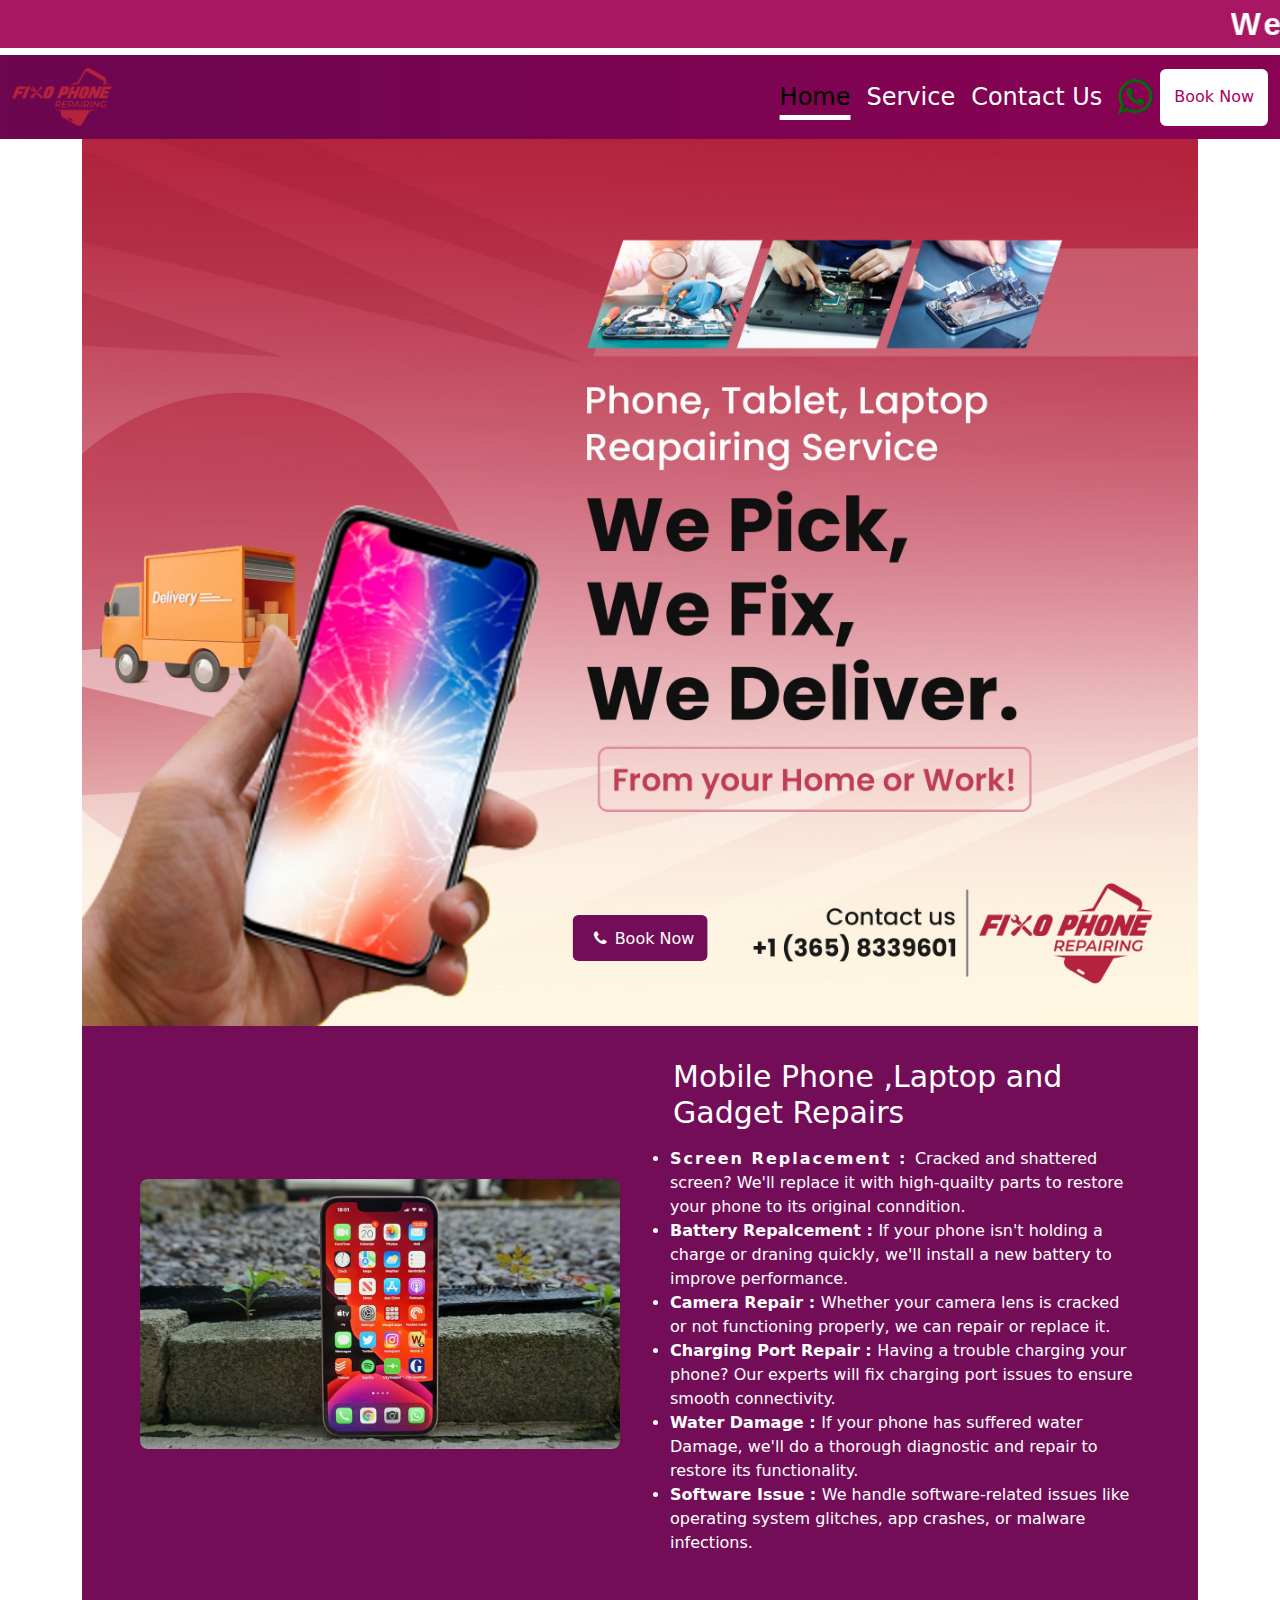
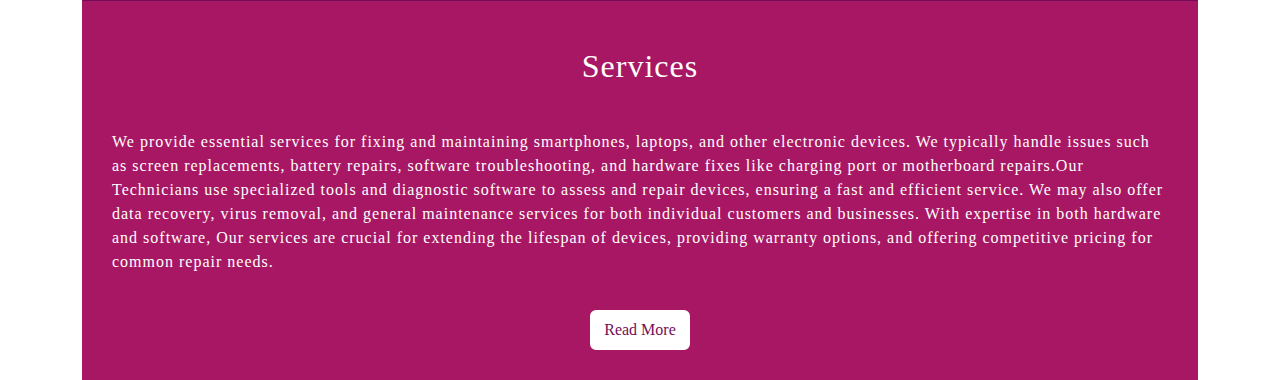
<file: index.html>
<!DOCTYPE html>
<html lang="en">
  <head>
    <meta charset="UTF-8" />
    <meta name="viewport" content="width=device-width, initial-scale=1, maximum-scale=1, user-scalable=no">

    <title>Fixo Phones Repairs</title>

    <link
      href="https://cdn.jsdelivr.net/npm/bootstrap@5.3.3/dist/css/bootstrap.min.css"
      rel="stylesheet"
    />
    <link rel="stylesheet" href="./style.css" />

    <link
      rel="stylesheet"
      href="https://cdnjs.cloudflare.com/ajax/libs/font-awesome/4.7.0/css/font-awesome.min.css"
    />
  </head>

  <body>
    <marquee
      behavior="smooth"
      direction="left"
      style="
        background-color: #a81764;
        color: #fff;
        font-size: 2rem;
        letter-spacing: 3px;
        font-weight: 800;
        font-family: 'Segoe UI', Tahoma, Geneva, Verdana, sans-serif;
      "
      >We Pick We Repair We Deliver</marquee
    >
    <!-- navbar -->
    <nav class="navbar navbar-expand-sm fixed">
      <div class="container-fluid">
        <a class="navbar-brand " href="./index.html"><img class="logo" src="./image/2.png" alt=""></a>
        <button
          class="navbar-toggler"
          type="button"
          data-bs-toggle="collapse"
          data-bs-target="#mynavbar"
        >
          <span class="navbar-toggler-icon"></span>
        </button>
        <div class="collapse navbar-collapse" id="mynavbar">
          <ul class="navbar-nav ms-auto">
            <li class="nav-item">
              <a class="nav-link active" href="./index.html">Home</a>
            </li>
            <li class="nav-item">
              <a class="nav-link" href="./service.html">Service</a>
            </li>
            <li class="nav-item">
              <a class="nav-link" href="./contact.html">Contact Us</a>
            </li>
          </ul>
          <form class="d-flex">
            <!-- Button trigger modal -->
            <!-- Button trigger modal -->
            
          <a href="https://wa.me/13658339601" target="_blank" class="new-1 m-2"
          ><i class="fa fa-whatsapp"></i
        ></a>
    
            <button
              type="button"
              class="btn btn-1"
              data-bs-toggle="modal"
              data-bs-target="#exampleModal"
            >
              Book Now
            </button>

            <!-- Modal -->
            <div
              class="modal fade"
              id="exampleModal"
              tabindex="-1"
              aria-labelledby="exampleModalLabel"
              aria-hidden="true"
            >
              <div class="modal-dialog modal-dialog-scrollable modal-lg">
                <div class="modal-content">
                  <div class="modal-header">
                    <img class="logo" src="./image/2.png" alt="img" />
                    <h1 class="modal-title fs-5" id="exampleModalLabel">
                      Get A Query
                    </h1>
                    <button
                      type="button"
                      class="btn-close"
                      data-bs-dismiss="modal"
                      aria-label="Close"
                    ></button>
                  </div>
                  <div class="modal-body">
                    <form action="" method="post">
                      <div class="row g-3">
                        <div class="col m-3">
                          <label class="text-lb" for="customer"
                            >Customer name</label
                          >
                          <input
                            type="text"
                            class="form-control m-2"
                            placeholder="First name"
                            aria-label="Customername"
                            name="customer"
                            id="customer"
                            required
                          />
                        </div>
                        <div class="col m-3">
                          <label class="text-lb" for="phoneno">Phone No</label>
                          <input
                            type="number"
                            class="form-control m-2"
                            placeholder="+1231546"
                            aria-label="phoneno"
                            name="phoneno"
                            id="phoneno"
                            required
                          />
                        </div>
                      </div>
                      <div class="row g-3">
                        <div class="col m-3">
                          <label class="text-lb" for="pickup"
                            >Pickup Location</label
                          >
                          <input
                            type="text"
                            class="form-control m-2"
                            placeholder="Pickup Location"
                            aria-label="pickup"
                            id="pickup"
                            name="pickup"
                            required
                          />
                        </div>
                      </div>
                

                      <!-- date and time -->
                      <div class="row g-2">
                        <div class="col m-3">
                          <label class="text-lb" for="time">Pickup Time</label>
                          <input
                            type="time"
                            class="form-control m-2"
                            placeholder="time"
                            aria-label="time"
                            name="time"
                            id="time"
                            required
                          />
                        </div>
                        <div class="col m-3">
                          <label class="text-lb" for="date">Pickup Date</label>
                          <input
                            type="date"
                            class="form-control m-2"
                            placeholder="date"
                            aria-label="date"
                            name="date"
                            id="date"
                            required
                          />
                        </div>
                      </div>

                      <!-- for Devices -->

                      <div class="row g-3">
                        <div class="col m-3">
                          <label class="text-lb" for="best-1">Devices</label>
                          <select
                            class="form-select m-2"
                            aria-label="Select one"
                            id="best-1"
                            required
                          >
                            <option selected>Select Device</option>
                            <option value="1">Mobile</option>
                            <option value="2">Laptop</option>
                            <option value="3">Iphone</option>
                            <option value="4">Macbook</option>
                            <option value="5">iWatch</option>
                          </select>
                        </div>
                      </div>

                      <!-- Check boxes for issue -->
                      <div class="row g-3">
                        <div class="col m-3">
                          <label class="text-lb" for="best-1"
                            >What the Problem?</label
                          >
                          <select
                            class="form-select m-2"
                            aria-label="Select one"
                            id="best-2"
                            required
                          >
                            <option selected>What the Problem?</option>
                            <option value="1">Screen Isssue</option>
                            <option value="2">Battery issue</option>
                            <option value="3">Charging Port Issue</option>
                            <option value="4">Software issue</option>
                            <option value="5">Water or Liquid Issue</option>
                            <option value="6">Speaker and Mic Issue</option>
                          </select>
                        </div>
                      </div>
                            <!-- Best way to reach-->
                      <div class="row g-3">
                        <div class="col m-3">
                          <label class="text-lb" for="best"
                            >Best way to Reach You</label
                          >
                          <select
                            class="form-select m-2"
                            aria-label="Select one"
                            id="best"
                            required
                          >
                            <option selected>Open this select menu</option>
                            <option value="1">Text</option>
                            <option value="2">Call</option>
                            <option value="3">Both</option>
                          </select>
                        </div>
                      </div>
                      <div class="row g-3">
                        <div class="col m-3">
                          <label class="text-lb m-2" for="msg">Message</label>
                          <textarea
                            class="form-control m-2"
                            id="msg"
                            placeholder="Message"
                            rows="3"
                            required
                          ></textarea>
                        </div>
                      </div>

                      <!-- message -->
                    </form>
                  </div>
                  <div class="modal-footer">
                    <button
                      type="button"
                      class="btn btn-1"
                      data-bs-dismiss="modal"
                    >
                      Close
                    </button>
                    <button type="submit" class="btn btn-2">
                    Submit
                    </button>
                  </div>
                </div>
              </div>
            </div>
          </form>
        </div>
      </div>
    </nav>

    <!-- home container -->
    <section id="home">
      <div class="container home">
        <img src="./image/Banner.jpg" alt="main" style="width: 100%" />
        <div class="centered" style="top:90%;">
          <button
            type="button"
            class="btn btn-3"
            style="background-color:#740d57; color:#fff"
            data-bs-toggle="modal"
            data-bs-target="#exampleModal"
          >
            <i class="fa fa-phone p-2"></i>Book Now
          </button>
        </div>
      </div>
      <!-- What did we do -->

      <!-- What we Provide -->

      <!-- Mobile Repiars -->
      <div class="container">
        <div class="container-1">
          <div class="box">
            <img src="./image/iphone.jpg" alt="Image 1" />
          </div>
          <div class="box">
            <div class="text">
              <h1>Mobile Phone ,Laptop and Gadget Repairs</h1>
              <p>
                <li>
                  <strong style="letter-spacing: 2px"
                    >Screen Replacement :
                  </strong>
                  Cracked and shattered screen? We'll replace it with
                  high-quailty parts to restore your phone to its original
                  conndition.
                </li>
                <li>
                  <strong>Battery Repalcement : </strong>If your phone isn't
                  holding a charge or draning quickly, we'll install a new
                  battery to improve performance.
                </li>
                <li>
                  <strong>Camera Repair : </strong>Whether your camera lens is
                  cracked or not functioning properly, we can repair or replace
                  it.
                </li>
                <li>
                  <strong>Charging Port Repair : </strong>Having a trouble
                  charging your phone? Our experts will fix charging port issues
                  to ensure smooth connectivity.
                </li>
                <li>
                  <strong>Water Damage : </strong>If your phone has suffered
                  water Damage, we'll do a thorough diagnostic and repair to
                  restore its functionality.
                </li>
                <li>
                  <strong>Software Issue : </strong>We handle software-related
                  issues like operating system glitches, app crashes, or malware
                  infections.
                </li>
              </p>
             
            </div>
          </div>
        </div>
      </div>

      <div class="container">
        <!-- Services -->
        <div
          class="container-2"
          style="
            background-color: #a81764;
            color: #fff;
            padding: 30px;
            font-family: Poppins;
            letter-spacing: 1px;
          "
        >
          <h2 class="text-center p-3">Services</h2>
          <p>
            We provide essential services for fixing and maintaining smartphones, laptops, and other electronic devices. We typically handle issues such as screen replacements, battery repairs, software troubleshooting, and hardware fixes like charging port or motherboard repairs.Our Technicians use specialized tools and diagnostic software to assess and repair devices, ensuring a fast and efficient service. We may also offer data recovery, virus removal, and general maintenance services for both individual customers and businesses. With expertise in both hardware and software, Our services are crucial for extending the lifespan of devices, providing warranty options, and offering competitive pricing for common repair needs.
          </p>
          <button class="btn btn-1">
            <a
              href="./service.html"
              style="text-decoration: none; color: #740d57"
              >Read More</a
            >
          </button>
        </div>
      </div>
    </section>

    <!-- section-flex -->

    <!-- Latest compiled JavaScript -->
    <script src="https://cdn.jsdelivr.net/npm/bootstrap@5.3.3/dist/js/bootstrap.bundle.min.js"></script>
  </body>
</html>
</file>
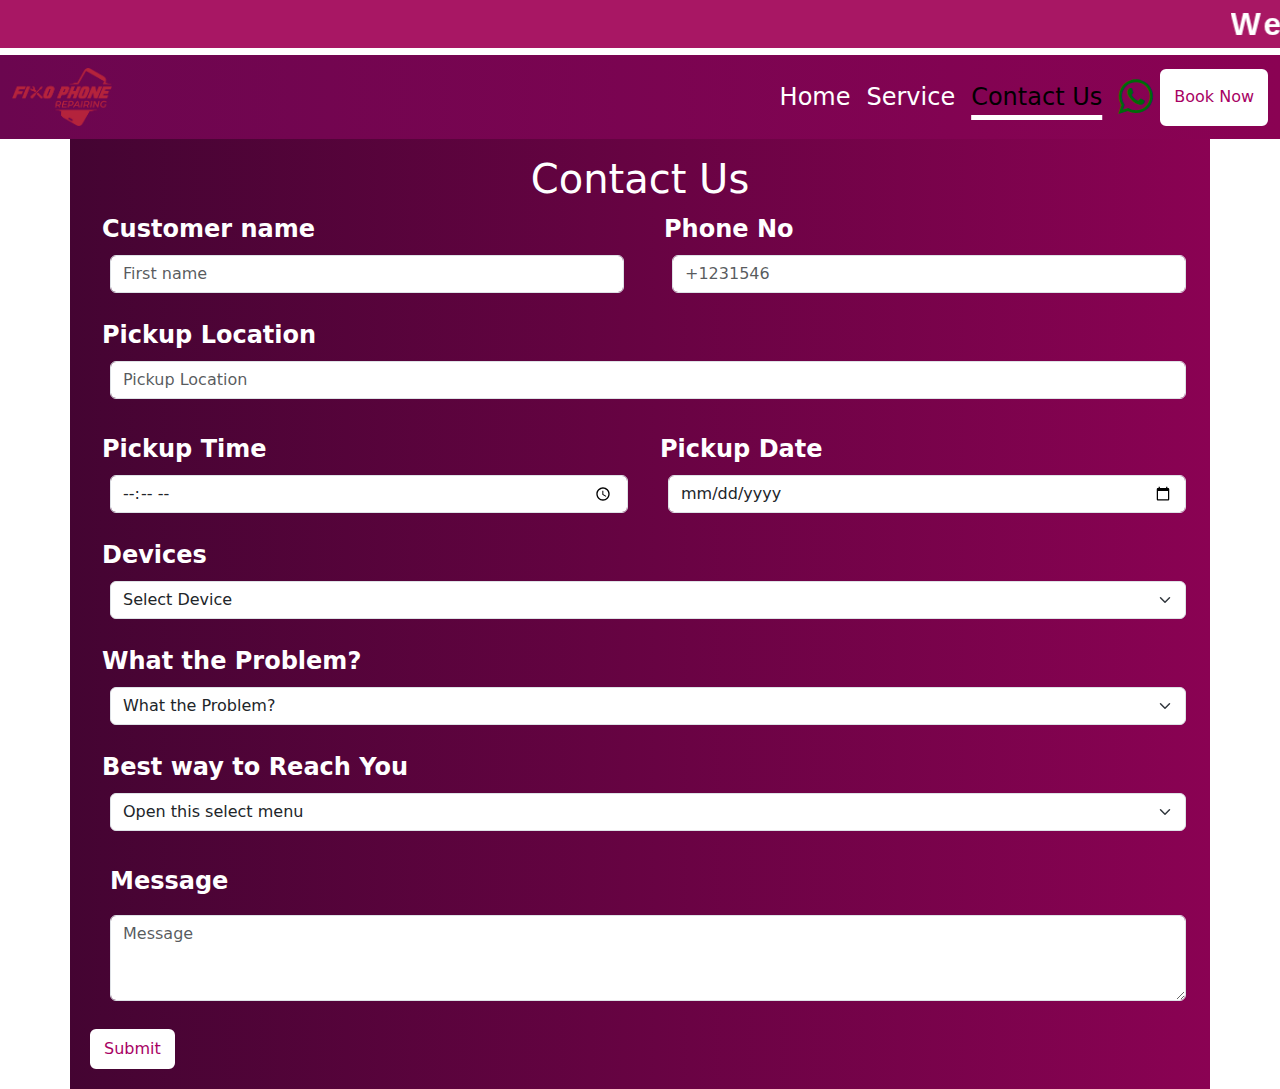
<file: contact.html>
<!DOCTYPE html>
<html lang="en">

<head>
    <meta charset="UTF-8">
    <meta name="viewport" content="width=device-width, initial-scale=1.0">
    <title>Fixo Phones Repairs</title>

    <link href="https://cdn.jsdelivr.net/npm/bootstrap@5.3.3/dist/css/bootstrap.min.css" rel="stylesheet">
    <link rel="stylesheet" href="./style.css">
    <link rel="stylesheet" href="https://cdnjs.cloudflare.com/ajax/libs/font-awesome/4.7.0/css/font-awesome.min.css">
</head>

<body>

    <!-- navbar -->
    <marquee behavior="smooth" direction="left" style="background-color: #a81764; color:#fff; font-size: 2rem; letter-spacing: 3px; font-weight: 800; font-family: 'Segoe UI', Tahoma, Geneva, Verdana, sans-serif;">We Pick We Repair We Deliver</marquee>
    <!-- navbar -->
    <nav class="navbar navbar-expand-sm fixed">
      <div class="container-fluid">
        <a class="navbar-brand " href="./index.html"><img class="logo" src="./image/2.png" alt=""></a>
        <button
          class="navbar-toggler"
          type="button"
          data-bs-toggle="collapse"
          data-bs-target="#mynavbar"
        >
          <span class="navbar-toggler-icon"></span>
        </button>
        <div class="collapse navbar-collapse" id="mynavbar">
          <ul class="navbar-nav ms-auto">
            <li class="nav-item">
              <a class="nav-link" href="./index.html">Home</a>
            </li>
            <li class="nav-item">
              <a class="nav-link" href="./service.html">Service</a>
            </li>
            <li class="nav-item">
              <a class="nav-link active" href="./contact.html">Contact Us</a>
            </li>
          </ul>
          <form class="d-flex">
            <!-- Button trigger modal -->
            <!-- Button trigger modal -->
             
          <a href="https://wa.me/923476985088" target="_blank" class="new-1 m-2"
          ><i class="fa fa-whatsapp"></i
        ></a>
     
            <button
              type="button"
              class="btn btn-1"
              data-bs-toggle="modal"
              data-bs-target="#exampleModal"
            >
              Book Now
            </button>

            <!-- Modal -->
            <div
              class="modal fade"
              id="exampleModal"
              tabindex="-1"
              aria-labelledby="exampleModalLabel"
              aria-hidden="true"
            >
              <div class="modal-dialog modal-dialog-scrollable modal-lg">
                <div class="modal-content">
                  <div class="modal-header">
                    <img class="logo" src="./image/2.png" alt="img" />
                    <h1 class="modal-title fs-5" id="exampleModalLabel">
                      Get A Query
                    </h1>
                    <button
                      type="button"
                      class="btn-close"
                      data-bs-dismiss="modal"
                      aria-label="Close"
                    ></button>
                  </div>
                  <div class="modal-body">
                    <form action="save.php" method="post">
                      <div class="row g-3">
                        <div class="col m-3">
                          <label class="text-lb" for="customer"
                            >Customer name</label
                          >
                          <input
                            type="text"
                            class="form-control m-2"
                            placeholder="First name"
                            aria-label="Customername"
                            name="customer"
                            id="customer"
                            required
                          />
                        </div>
                        <div class="col m-3">
                          <label class="text-lb" for="phoneno">Phone No</label>
                          <input
                            type="number"
                            class="form-control m-2"
                            placeholder="+1231546"
                            aria-label="phoneno"
                            name="phoneno"
                            id="phoneno"
                            required
                          />
                        </div>
                      </div>
                      <div class="row g-3">
                        <div class="col m-3">
                          <label class="text-lb" for="pickup"
                            >Pickup Location</label
                          >
                          <input
                            type="text"
                            class="form-control m-2"
                            placeholder="Pickup Location"
                            aria-label="pickup"
                            id="pickup"
                            name="pickup"
                            required
                          />
                        </div>
                      </div>
                     
                      <!-- date and time -->
                      <div class="row g-2">
                        <div class="col m-3">
                          <label class="text-lb" for="time">Pickup Time</label>
                          <input
                            type="time"
                            class="form-control m-2"
                            placeholder="time"
                            aria-label="time"
                            name="time"
                            id="time"
                            required
                          />
                        </div>
                        <div class="col m-3">
                          <label class="text-lb" for="date">Pickup Date</label>
                          <input
                            type="date"
                            class="form-control m-2"
                            placeholder="date"
                            aria-label="date"
                            name="date"
                            id="date"
                            required
                          />
                        </div>
                      </div>

                      <!-- for Devices -->
                      
                      <div class="row g-3">
                        <div class="col m-3">
                          <label class="text-lb" for="best-1"
                            >Devices</label
                          >
                          <select
                            class="form-select m-2"
                            aria-label="Select one"
                            id="best-1"
                            required
                          >
                            <option selected> Select Device</option>
                            <option value="1">Mobile</option>
                            <option value="2">Laptop</option>
                            <option value="3">Iphone</option>
                            <option value="4">Macbook</option>
                            <option value="5">iWatch</option>
                          </select>
                        </div>
                      </div>

                      <!-- Check boxes for issue -->
                      <div class="row g-3">
                        <div class="col m-3">
                        <label class="text-lb" for="best-1">What the Problem?</label>
                          <select
                            class="form-select m-2"
                            aria-label="Select one"
                            id="best-2"
                            required
                          >
                            <option selected>What the Problem?</option>
                            <option value="1">Screen Isssue</option>
                            <option value="2">Battery issue</option>
                            <option value="3">Charging Port Issue</option>
                            <option value="4">Software issue</option>
                            <option value="5">Water or Liquid Issue</option>
                            <option value="6">Speaker and Mic Issue</option>
                          </select>
                        </div>
                      </div>

                       <!-- Best way to reach-->
                       <div class="row g-3">
                        <div class="col m-3">
                          <label class="text-lb" for="best"
                            >Best way to Reach You</label
                          >
                          <select
                            class="form-select m-2"
                            aria-label="Select one"
                            id="best"
                            required
                          >
                            <option selected>Open this select menu</option>
                            <option value="1">Text</option>
                            <option value="2">Call</option>
                            <option value="3">Both</option>
                          </select>
                        </div>
                      </div>


                      <div class="row g-3">
                        <div class="col m-3">
                            <label class="text-lb m-2" for="msg">Message</label>
                            <textarea class="form-control m-2" id="msg" placeholder="Message" rows="3" required></textarea>
                        </div>
                      </div>

                      <!-- message -->
                      
                      
                    </form>
                  </div>
                  <div class="modal-footer">
                    <button
                      type="button"
                      class="btn btn-1"
                      data-bs-dismiss="modal"
                    >
                      Close
                    </button>
                    <button type="submit" class="btn btn-2">
                     Submit
                    </button>
                  </div>
                </div>
              </div>
            </div>
          </form>
        </div>
      </div>
    </nav>
    <div class="container contact p-3 m-auto">
        <h1 class="text-center">Contact Us</h1>
        <form action="" method="post">
                      <div class="row g-3">
                        <div class="col m-3">
                          <label class="text-lb" for="customer"
                            >Customer name</label
                          >
                          <input
                            type="text"
                            class="form-control m-2"
                            placeholder="First name"
                            aria-label="Customername"
                            name="customer"
                            id="customer"
                            required
                          />
                        </div>
                        <div class="col m-3">
                          <label class="text-lb" for="phoneno">Phone No</label>
                          <input
                            type="number"
                            class="form-control m-2"
                            placeholder="+1231546"
                            aria-label="phoneno"
                            name="phoneno"
                            id="phoneno"
                            required
                          />
                        </div>
                      </div>
                      <div class="row g-3">
                        <div class="col m-3">
                          <label class="text-lb" for="pickup"
                            >Pickup Location</label
                          >
                          <input
                            type="text"
                            class="form-control m-2"
                            placeholder="Pickup Location"
                            aria-label="pickup"
                            id="pickup"
                            name="pickup"
                            required
                          />
                        </div>
                      </div>
                      

                      <!-- date and time -->
                      <div class="row g-2">
                        <div class="col m-3">
                          <label class="text-lb" for="time">Pickup Time</label>
                          <input
                            type="time"
                            class="form-control m-2"
                            placeholder="time"
                            aria-label="time"
                            name="time"
                            id="time"
                            required
                          />
                        </div>
                        <div class="col m-3">
                          <label class="text-lb" for="date">Pickup Date</label>
                          <input
                            type="date"
                            class="form-control m-2"
                            placeholder="date"
                            aria-label="date"
                            name="date"
                            id="date"
                            required
                          />
                        </div>
                      </div>

                      <!-- for Devices -->
                      
                      <div class="row g-3">
                        <div class="col m-3">
                          <label class="text-lb" for="best-1"
                            >Devices</label
                          >
                          <select
                            class="form-select m-2"
                            aria-label="Select one"
                            id="best-1"
                            required
                          >
                            <option selected> Select Device</option>
                            <option value="1">Mobile</option>
                            <option value="2">Laptop</option>
                            <option value="3">Iphone</option>
                            <option value="4">Macbook</option>
                            <option value="5">iWatch</option>
                          </select>
                        </div>
                      </div>

                      <!-- Check boxes for issue -->
                      <div class="row g-3">
                        <div class="col m-3">
                        <label class="text-lb" for="best-1">What the Problem?</label>
                          <select
                            class="form-select m-2"
                            aria-label="Select one"
                            id="best-2"
                            required
                          >
                            <option selected>What the Problem?</option>
                            <option value="1">Screen Isssue</option>
                            <option value="2">Battery issue</option>
                            <option value="3">Charging Port Issue</option>
                            <option value="4">Software issue</option>
                            <option value="5">Water or Liquid Issue</option>
                            <option value="6">Speaker and Mic Issue</option>
                          </select>
                        </div>
                      </div>
                      <!-- Best way to reach-->
                      <div class="row g-3">
                        <div class="col m-3">
                          <label class="text-lb" for="best"
                            >Best way to Reach You</label
                          >
                          <select
                            class="form-select m-2"
                            aria-label="Select one"
                            id="best"
                            required
                          >
                            <option selected>Open this select menu</option>
                            <option value="1">Text</option>
                            <option value="2">Call</option>
                            <option value="3">Both</option>
                          </select>
                        </div>
                      </div>

                      <div class="row g-3">
                        <div class="col m-3">
                            <label class="text-lb m-2" for="msg">Message</label>
                            <textarea class="form-control m-2" id="msg" placeholder="Message" rows="3" required></textarea>
                        </div>
                      </div>

                      <!-- message -->
                      <button type="submit" class="btn btn-2 m-1">
                        Submit
                      </button>
                    </form>
                    
    </div>



    <!-- Latest compiled JavaScript -->
    <script src="https://cdn.jsdelivr.net/npm/bootstrap@5.3.3/dist/js/bootstrap.bundle.min.js"></script>
</body>

</html>
</file>
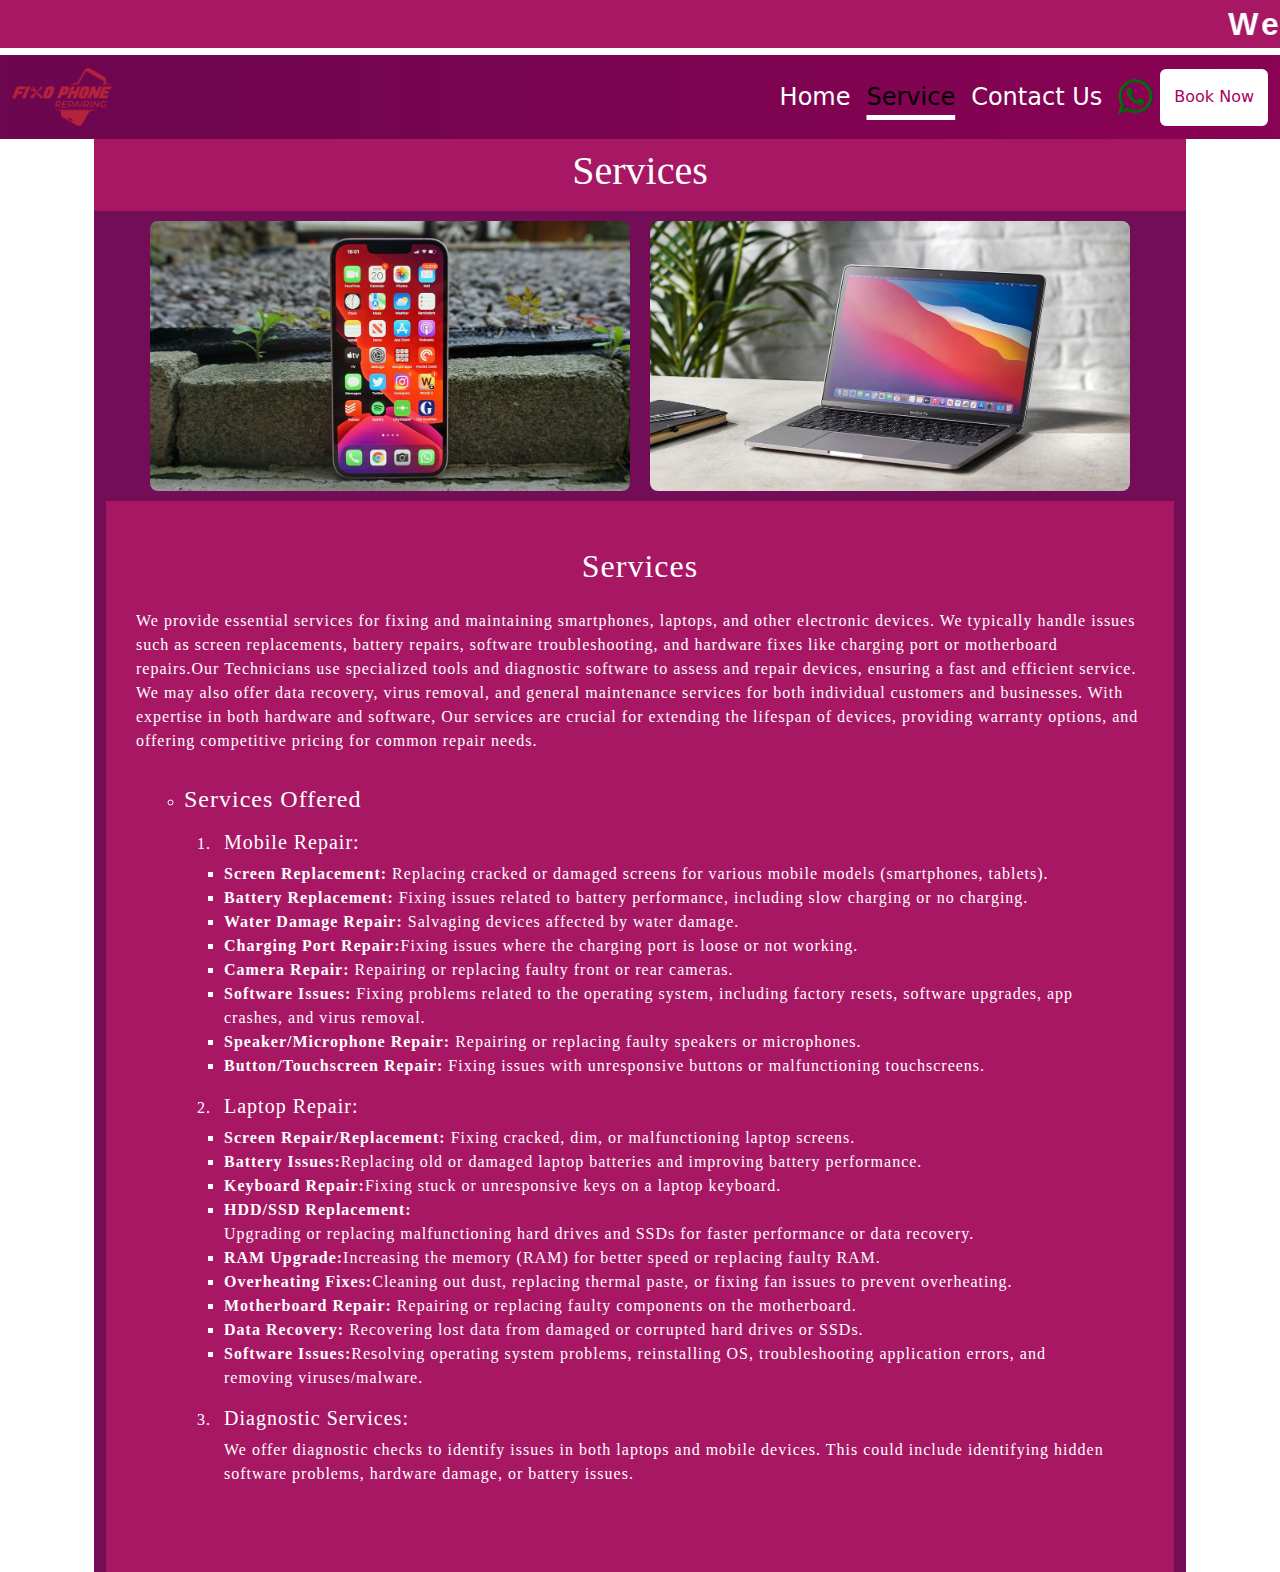
<file: service.html>
<!DOCTYPE html>
<html lang="en">

<head>
    <meta charset="UTF-8">
    <meta name="viewport" content="width=device-width, initial-scale=1.0">
    <title>Fixo Phones Repairs</title>

    <link href="https://cdn.jsdelivr.net/npm/bootstrap@5.3.3/dist/css/bootstrap.min.css" rel="stylesheet">
    <link rel="stylesheet" href="./style.css">
    <link rel="stylesheet" href="https://cdnjs.cloudflare.com/ajax/libs/font-awesome/4.7.0/css/font-awesome.min.css">
</head>

<body>
<marquee behavior="smooth" direction="left" style="background-color: #a81764; color:#fff; font-size: 2rem; letter-spacing: 3px; font-weight: 800; font-family: 'Segoe UI', Tahoma, Geneva, Verdana, sans-serif;">We Pick We Repair We Deliver</marquee>
    <!-- navbar -->
    <nav class="navbar navbar-expand-sm fixed">
      <div class="container-fluid">
        <a class="navbar-brand " href="./index.html"><img class="logo" src="./image/2.png" alt=""></a>
        <button
          class="navbar-toggler"
          type="button"
          data-bs-toggle="collapse"
          data-bs-target="#mynavbar"
        >
          <span class="navbar-toggler-icon"></span>
        </button>
        <div class="collapse navbar-collapse" id="mynavbar">
          <ul class="navbar-nav ms-auto">
            <li class="nav-item">
              <a class="nav-link " href="./index.html">Home</a>
            </li>
            <li class="nav-item">
              <a class="nav-link active" href="./service.html">Service</a>
            </li>
            <li class="nav-item">
              <a class="nav-link" href="./contact.html">Contact Us</a>
            </li>
          </ul>
          <form class="d-flex">
            <!-- Button trigger modal -->
            <!-- Button trigger modal -->
            <a href="https://wa.me/923476985088" target="_blank" class="new-1 m-2"
            ><i class="fa fa-whatsapp"></i
          ></a>
            <button
              type="button"
              class="btn btn-1"
              data-bs-toggle="modal"
              data-bs-target="#exampleModal"
            >
              Book Now
            </button>

            <!-- Modal -->
            <div
              class="modal fade"
              id="exampleModal"
              tabindex="-1"
              aria-labelledby="exampleModalLabel"
              aria-hidden="true"
            >
              <div class="modal-dialog modal-dialog-scrollable modal-lg">
                <div class="modal-content">
                  <div class="modal-header">
                    <img class="logo" src="./image/2.png" alt="img" />
                    <h1 class="modal-title fs-5" id="exampleModalLabel">
                      Get A Query
                    </h1>
                    <button
                      type="button"
                      class="btn-close"
                      data-bs-dismiss="modal"
                      aria-label="Close"
                    ></button>
                  </div>
                  <div class="modal-body">
                    <form action="" method="post">
                      <div class="row g-3">
                        <div class="col m-3">
                          <label class="text-lb" for="customer"
                            >Customer name</label
                          >
                          <input
                            type="text"
                            class="form-control m-2"
                            placeholder="First name"
                            aria-label="Customername"
                            name="customer"
                            id="customer"
                            required
                          />
                        </div>
                        <div class="col m-3">
                          <label class="text-lb" for="phoneno">Phone No</label>
                          <input
                            type="number"
                            class="form-control m-2"
                            placeholder="+1231546"
                            aria-label="phoneno"
                            name="phoneno"
                            id="phoneno"
                            required
                          />
                        </div>
                      </div>
                      <div class="row g-3">
                        <div class="col m-3">
                          <label class="text-lb" for="pickup"
                            >Pickup Location</label
                          >
                          <input
                            type="text"
                            class="form-control m-2"
                            placeholder="Pickup Location"
                            aria-label="pickup"
                            id="pickup"
                            name="pickup"
                            required
                          />
                        </div>
                      </div>
                     

                      <!-- date and time -->
                      <div class="row g-2">
                        <div class="col m-3">
                          <label class="text-lb" for="time">Pickup Time</label>
                          <input
                            type="time"
                            class="form-control m-2"
                            placeholder="time"
                            aria-label="time"
                            name="time"
                            id="time"
                            required
                          />
                        </div>
                        <div class="col m-3">
                          <label class="text-lb" for="date">Pickup Date</label>
                          <input
                            type="date"
                            class="form-control m-2"
                            placeholder="date"
                            aria-label="date"
                            name="date"
                            id="date"
                            required
                          />
                        </div>
                      </div>

                      <!-- for Devices -->
                      
                      <div class="row g-3">
                        <div class="col m-3">
                          <label class="text-lb" for="best-1"
                            >Devices</label
                          >
                          <select
                            class="form-select m-2"
                            aria-label="Select one"
                            id="best-1"
                            required
                          >
                            <option selected> Select Device</option>
                            <option value="1">Mobile</option>
                            <option value="2">Laptop</option>
                            <option value="3">Iphone</option>
                            <option value="4">Macbook</option>
                            <option value="5">iWatch</option>
                          </select>
                        </div>
                      </div>

                      <!-- Check boxes for issue -->
                      <div class="row g-3">
                        <div class="col m-3">
                        <label class="text-lb" for="best-1">What the Problem?</label>
                          <select
                            class="form-select m-2"
                            aria-label="Select one"
                            id="best-2"
                            required
                          >
                            <option selected>What the Problem?</option>
                            <option value="1">Screen Isssue</option>
                            <option value="2">Battery issue</option>
                            <option value="3">Charging Port Issue</option>
                            <option value="4">Software issue</option>
                            <option value="5">Water or Liquid Issue</option>
                            <option value="6">Speaker and Mic Issue</option>
                          </select>
                        </div>
                      </div>
                       <!-- Best way to reach-->
                       <div class="row g-3">
                        <div class="col m-3">
                          <label class="text-lb" for="best"
                            >Best way to Reach You</label
                          >
                          <select
                            class="form-select m-2"
                            aria-label="Select one"
                            id="best"
                            required
                          >
                            <option selected>Open this select menu</option>
                            <option value="1">Text</option>
                            <option value="2">Call</option>
                            <option value="3">Both</option>
                          </select>
                        </div>
                      </div>
                      <div class="row g-3">
                        <div class="col m-3">
                            <label class="text-lb m-2" for="msg">Message</label>
                            <textarea class="form-control m-2" id="msg" placeholder="Message" rows="3" required></textarea>
                        </div>
                      </div>

                      <!-- message -->
                      
                      
                    </form>
                  </div>
                  <div class="modal-footer">
                    <button
                      type="button"
                      class="btn btn-1"
                      data-bs-dismiss="modal"
                    >
                      Close
                    </button>
                    <button type="submit" class="btn btn-2">
                      Submit
                    </button>
                  </div>
                </div>
              </div>
            </div>
          </form>
        </div>
      </div>
    </nav>
    <div class="contanier Service">
     <section class="container service" style="font-family:'Poppins';">
         <!--Mobile Repairs  --> 
      <div class="container">
          <div class="services text-center p-2" style='background-color: #a81764; color: #fff'>
            <h1>Services</h1>
          </div>
         <div class="container"  style='background-color: #740d57; color: #fff'>
          <div class="container-3 d-flex justify-content-center flex-wrap">
          <div class="box">
              <img src="./image/iphone.jpg" alt="">
            </div>
            <div class="box">
              <img src="./image/macbook.jpg" alt="">
            </div>
        </div>
      </div>
         <div class="container"  style='background-color: #740d57; color: #fff'>
          <div class="container-3" style='background-color:#a81764;color:#fff;padding:30px; font-family:Poppins; letter-spacing: 1px'>
            <h2 class="text-center p-3">Services</h2>
            <p>We provide essential services for fixing and maintaining smartphones, laptops, and other electronic devices. We typically handle issues such as screen replacements, battery repairs, software troubleshooting, and hardware fixes like charging port or motherboard repairs.Our Technicians use specialized tools and diagnostic software to assess and repair devices, ensuring a fast and efficient service. We may also offer data recovery, virus removal, and general maintenance services for both individual customers and businesses. With expertise in both hardware and software, Our services are crucial for extending the lifespan of devices, providing warranty options, and offering competitive pricing for common repair needs.</p>
            <ol class="p-3">
              <ul>
                <li>
                  <h4>Services Offered</h4>
                </li>
                <ol>
                  <li>
                    <ul class="p-2">
                      <h5>Mobile Repair:</h5>
                      <li><b>Screen Replacement:</b> Replacing cracked or damaged screens for various mobile models (smartphones, tablets).</li>
                      <li><b>Battery Replacement: </b>Fixing issues related to battery performance, including slow charging or no charging.</li>
                      <li><b>Water Damage Repair:</b> Salvaging devices affected by water damage.</li>
                      <li><b>Charging Port Repair:</b>Fixing issues where the charging port is loose or not working.</li>
                      <li><b>Camera Repair:</b> Repairing or replacing faulty front or rear cameras.</li>
                      <li><b>Software Issues: </b> Fixing problems related to the operating system, including factory resets, software upgrades, app crashes, and virus removal.</li>
                      <li><b>Speaker/Microphone Repair: </b> Repairing or replacing faulty speakers or microphones.</li>
                      <li><b>Button/Touchscreen Repair:</b> Fixing issues with unresponsive buttons or malfunctioning touchscreens.</li>
                    </ul>
                  </li>
                  <li>
                    <ul class="p-2">
                      <h5>Laptop Repair:</h5>
                      <li><b>Screen Repair/Replacement:</b> Fixing cracked, dim, or malfunctioning laptop screens.</li>
                      <li><b>Battery Issues:</b>Replacing old or damaged laptop batteries and improving battery performance.</li>
                      <li><b>Keyboard Repair:</b>Fixing stuck or unresponsive keys on a laptop keyboard.</li>
                      <li><b>HDD/SSD Replacement:</b><br/>Upgrading or replacing malfunctioning hard drives and SSDs for faster performance or data recovery.</li>
                      <li><b>RAM Upgrade:</b>Increasing the memory (RAM) for better speed or replacing faulty RAM.</li>
                      <li><b>Overheating Fixes:</b>Cleaning out dust, replacing thermal paste, or fixing fan issues to prevent overheating.</li>
                      <li><b>Motherboard Repair: </b>Repairing or replacing faulty components on the motherboard.</li>
                      <li><b>Data Recovery:</b> Recovering lost data from damaged or corrupted hard drives or SSDs.</li>
                      <li><b>Software Issues:</b>Resolving operating system problems, reinstalling OS, troubleshooting application errors, and removing viruses/malware.</li>
                    </ul>
                  </li>
                  <li>
                    <ul class="p-2">
                      <h5>Diagnostic Services:</h5>
                      <p>We offer diagnostic checks to identify issues in both laptops and mobile devices. This could include identifying hidden software problems, hardware damage, or battery issues.</p>
                    </ul>
                  </li>
                </ol>
              </ul>
    
            </ol>
          </div>
      </div>

    </div>



    <!-- Latest compiled JavaScript -->
    <script src="https://cdn.jsdelivr.net/npm/bootstrap@5.3.3/dist/js/bootstrap.bundle.min.js"></script>
</body>

</html>
</file>
<file: style.css>
.fixed{
    background: linear-gradient(to right, #6b064f, #8a0253);
}
body, html {
    overflow: visible; /* Allow the modal to be fully visible */
}
.modal-dialog {
    overflow: auto; /* Enable scrolling for large modals */
}
.modal-open {
    overflow: visible !important; /* Allow the body to overflow if needed */
}

.model-header,
.navbar-brand{
    display: block;
    width: 20%;
}
.modal-header .logo{
    width: 100px;
    padding: 10px;
    margin: 10px;
}
.navbar-brand .logo{
    display: block;
    width: 40%;

}
.nav-link{
    color: #fff;
    font-size: 1.5rem;
}
.nav-link:hover,
.nav-link.active
{
    text-underline-offset: 10px;
    text-decoration: 5px underline #fff;
    
}

/* for model csss label */
.text-lb{
    font-size: 1.5rem;
    font-weight: 700;
}

/* model background csss */
.modal-content,
.contact{
  background: linear-gradient(to right, #440432, #8a0253);
  color: #fff;
}
/* model button csss */
.contact .btn-1
.modal-content .btn-1{
    background: #ffffff;
    color: #a80164#fff;
    border: 2px solid #fff;
}
.btn-1,.btn-2,
.contact .btn-1:hover,
.modal-content .btn-2:hover{
    background: #fff;
    color: #a80164;
    border: 2px solid #ffffff;
}
.contact .btn-1,.contact .btn-2:hover,
.model-content .btn-1,.model-content .btn-2:hover,
.btn-1:hover,
.btn-2:hover
{
    border: px solid #fff;
    color: #fff;
    background-color: #a80164;
}

.form-check{
    display: block;
    width: 100%;
    margin: auto;
}
.form-check-input,
textarea
{
    background-color: #740d57;
    border: 3px solid #fff;
}
.form-check-label
{
    font-size: 20px;
}


/* home container */
/* Container holding the image and the text */
.home {
    position: relative;
    text-align: center;
    color: white;
  }
/* continer about */
.container-about{
    background: #740d57;
    color: #fff;
}
  /* Centered text */
  .centered {
    position: absolute;
    top: 50%;
    left: 50%;
    transform: translate(-50%, -50%);
  }


   /* Container style */
   .container-1 {
    display: flex;
    flex-wrap: wrap; /* Allow items to wrap */
    justify-content: center; /* Distribute items evenly */
    padding: 20px;
    gap: 20px; /* Space between items */
    background: #740d57;
    color: #fff;
}
   .container-2 {
    display: flex;
    flex-wrap: wrap; /* Allow items to wrap */
    justify-content: center; /* Distribute items evenly */
    padding: 20px;
    gap: 20px; /* Space between items */
    background: #a80164;
    color: #fff;
}

/* Box item style */
.box {
    display: flex;
    flex-direction: row; /* Align image and text horizontally */
    align-items: center; /* Vertically center content */
    justify-content: center;
    flex: 1;
    min-width: 250px; /* Minimum width for each box */
    max-width: 500px; /* Maximum width for each box */
    /* background-color: lightgray; */
    padding: 10px;
    border-radius: 8px;
    box-sizing: border-box;
}

/* Image style */
.box img {
    max-width: 100%; /* Limit image width to 50% */
    height: auto;
    display: block;
    border-radius: 8px;
}

/* Text style */
.text {
    max-width: 100%; /* Limit text width to 50% */
    padding-left: 10px; /* Space between image and text */
}

/* Text elements styling */
.box h1 {
    margin: 3px;
    font-size: 30px;
}

.box p {
    font-size: 12px;
    line-height: 1.5;
}
/* i{
    padding: 0px 2px;
} */
.new-1 i{
    color: #006909;
    font-size: 2.5rem;
}
.new-1 i:hover{
    color: #fff;
}
</file>
